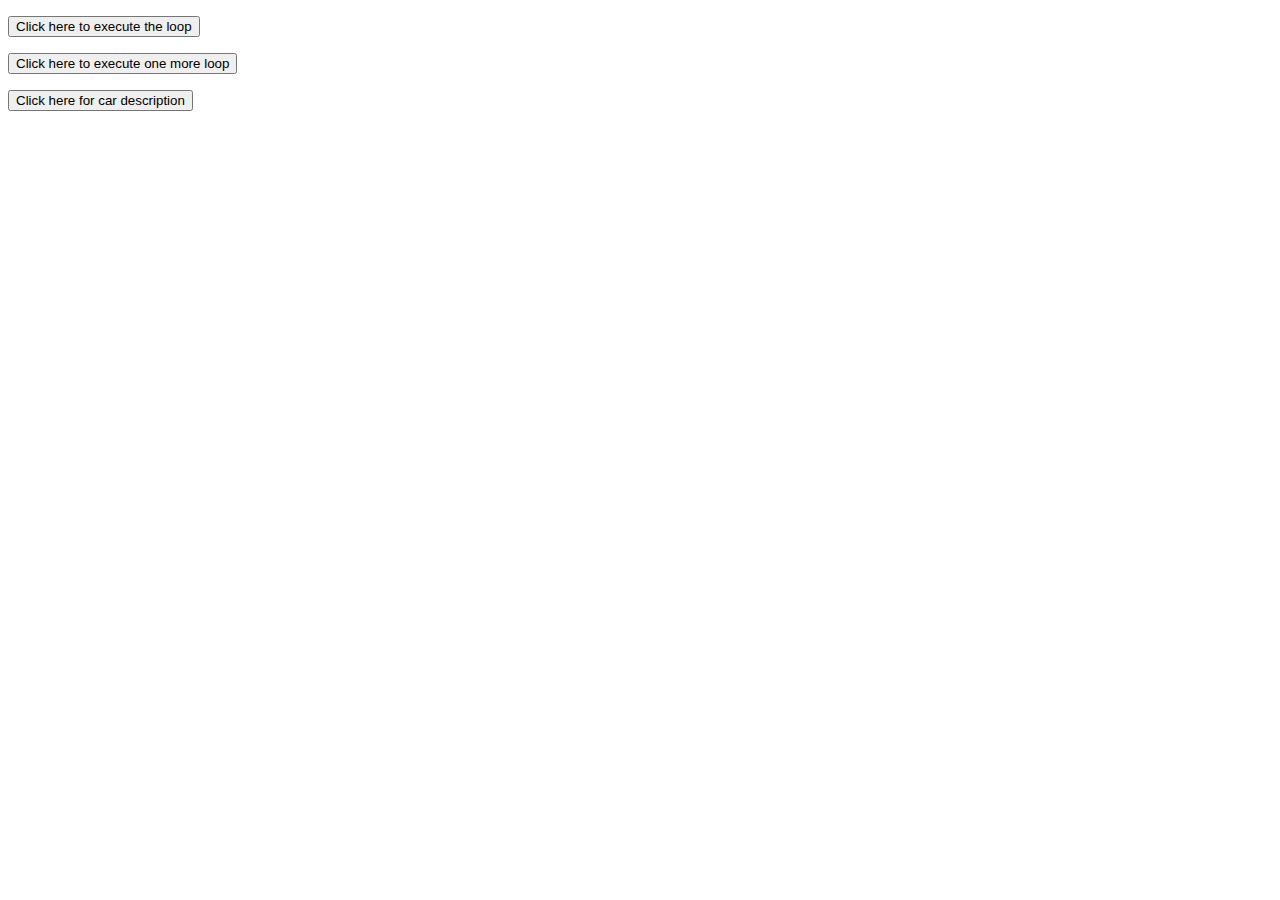
<file: Basic JavaScript Projects/Project10_loops_arrays/index.html>
<!DOCTYPE html>
<html lang="en">
<head>
    <meta charset="UTF-8">
    <meta http-equiv="X-UA-Compatible" content="IE=edge">
    <meta name="viewport" content="width=device-width, initial-scale=1.0">
    <title>Document</title>
    <script src="JS/main.js"></script>
</head>
<body>

  <p id="Loop"></p>
  <button onclick="While_loop_func()">Click here to execute the loop</button>

  <p id="List_of_Instruments"></p>
  <button onclick="For_loop_func()">Click here to execute one more loop</button>
  
  <p id="Car"></p>
<button onclick="Car_func()">Click here for car description</button>
</body>
</html>
</file>
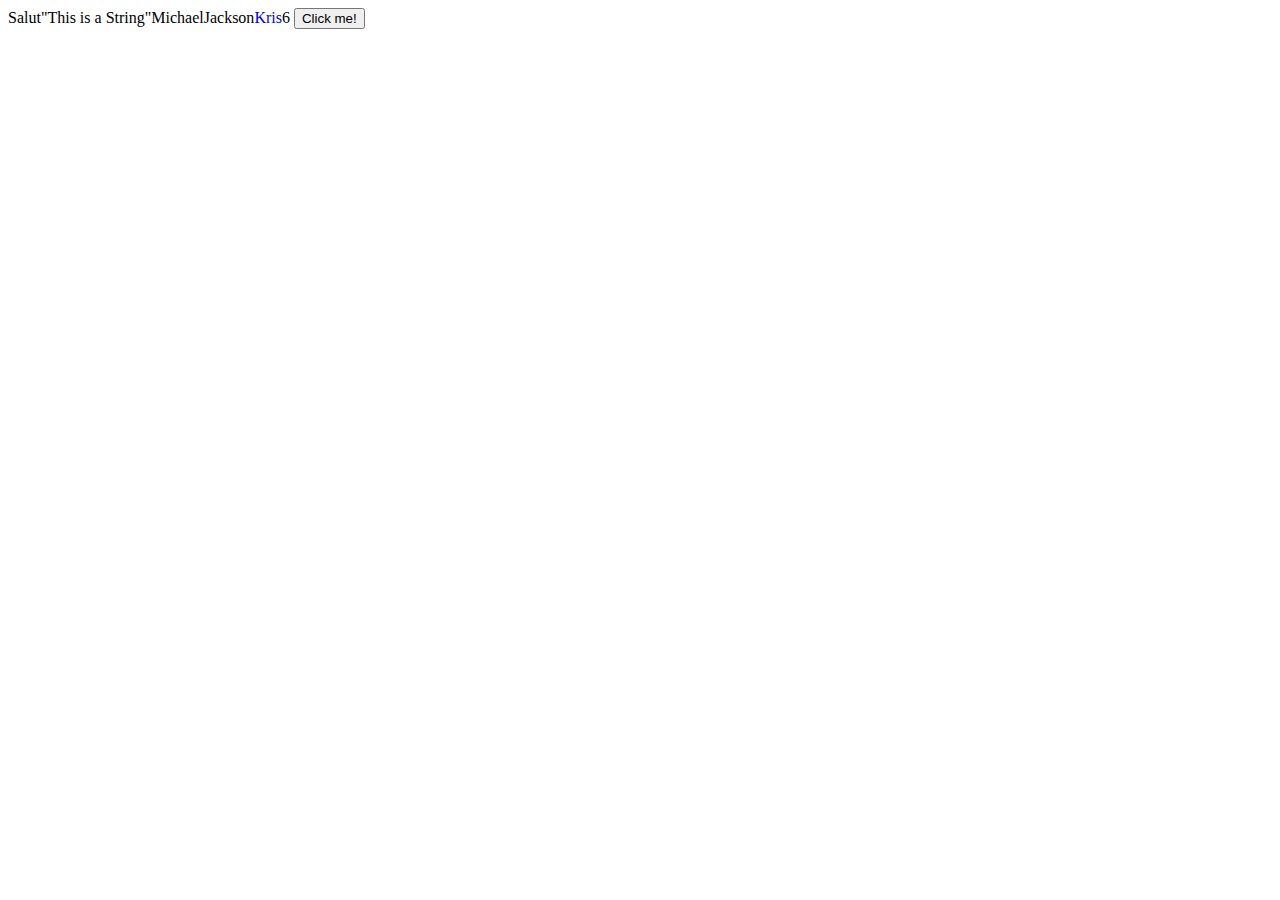
<file: Basic JavaScript Projects/Project1_expressions_alert/index.html>
<!DOCTYPE html>
<html lang="en">
<head>
    <meta charset="UTF-8">
    <meta http-equiv="X-UA-Compatible" content="IE=edge">
    <meta name="viewport" content="width=device-width, initial-scale=1.0">
    <title>Document</title>
    <script src="JS/main.js"></script>
</head>
<body>
    <button onclick="My_First_Function()" id="Green_Text">
    Click me!
    </button>
</body>
</html>
</file>
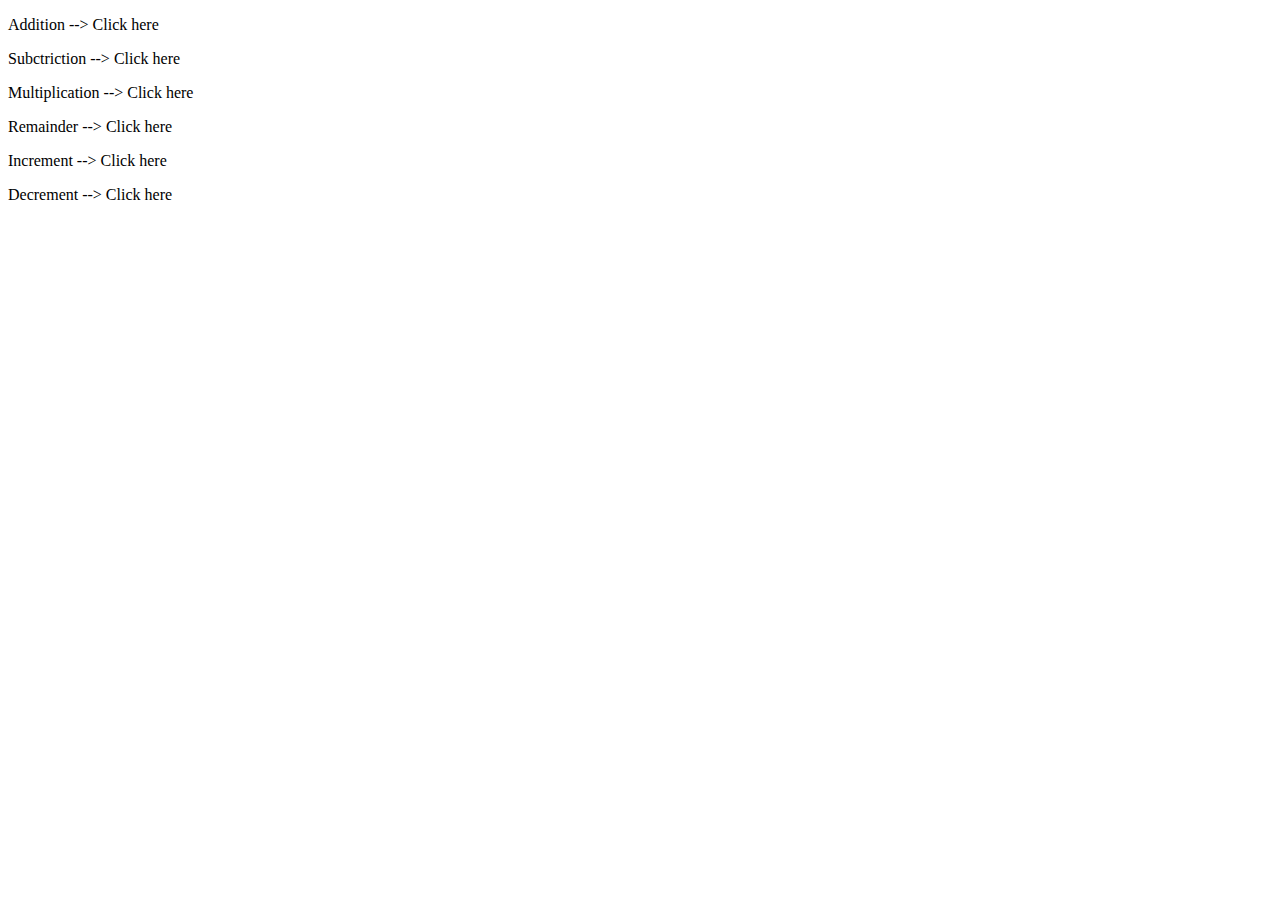
<file: Basic JavaScript Projects/Project3_math_operators/index.html>
<!DOCTYPE html>
<html lang="en">
<head>
    <meta charset="UTF-8">
    <meta http-equiv="X-UA-Compatible" content="IE=edge">
    <meta name="viewport" content="width=device-width, initial-scale=1.0">
    <title>Document</title>
    <script src="JS/main.js"></script>
</head>
<body>
    <p id="Addition" onclick="add_function(3,5)">Addition --> Click here</p>
    <p id="Subctriction" onclick="subst_function(3,5)">Subctriction --> Click here</p>
    <p id="Multiplication" onclick="mult_function(3,5)">Multiplication --> Click here</p>
    <p id="Remainder" onclick="mod_function(3,5)">Remainder --> Click here</p>
    <p id="Increment" onclick="increment_function(3)">Increment --> Click here</p>
    <p id="Decrement" onclick="decrement_function(3)">Decrement --> Click here</p>
</body>
</html>
</file>
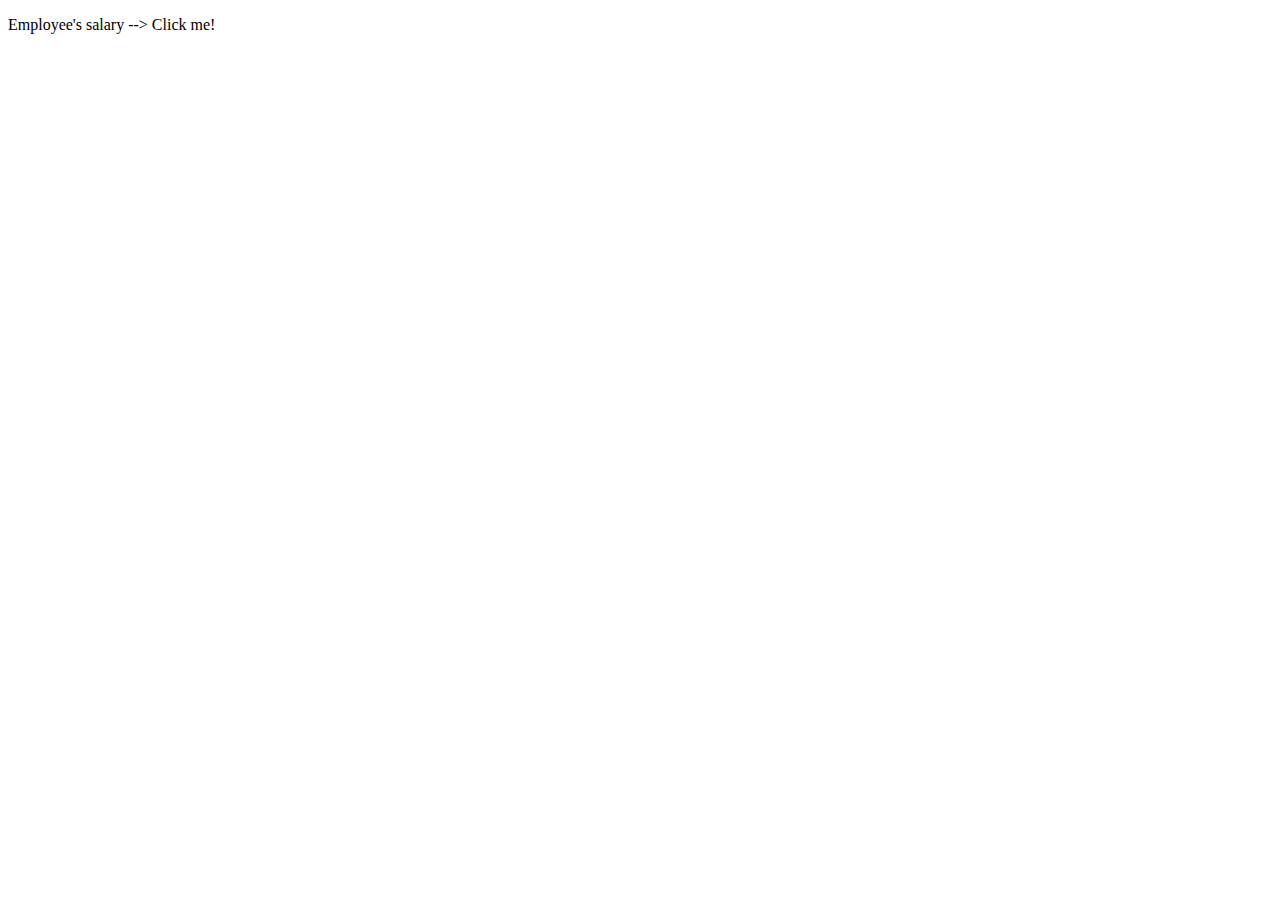
<file: Basic JavaScript Projects/Project4_dictionaries/index.html>
<!DOCTYPE html>
<html lang="en">
<head>
    <meta charset="UTF-8">
    <meta http-equiv="X-UA-Compatible" content="IE=edge">
    <meta name="viewport" content="width=device-width, initial-scale=1.0">
    <title>Document</title>
    <script src="JS/main.js"></script>
</head>
<body>
    <p id="Dictionary" onclick="getEmployeesSalary ()">Employee's salary --> Click me!</p>
</body>
</html>
</file>
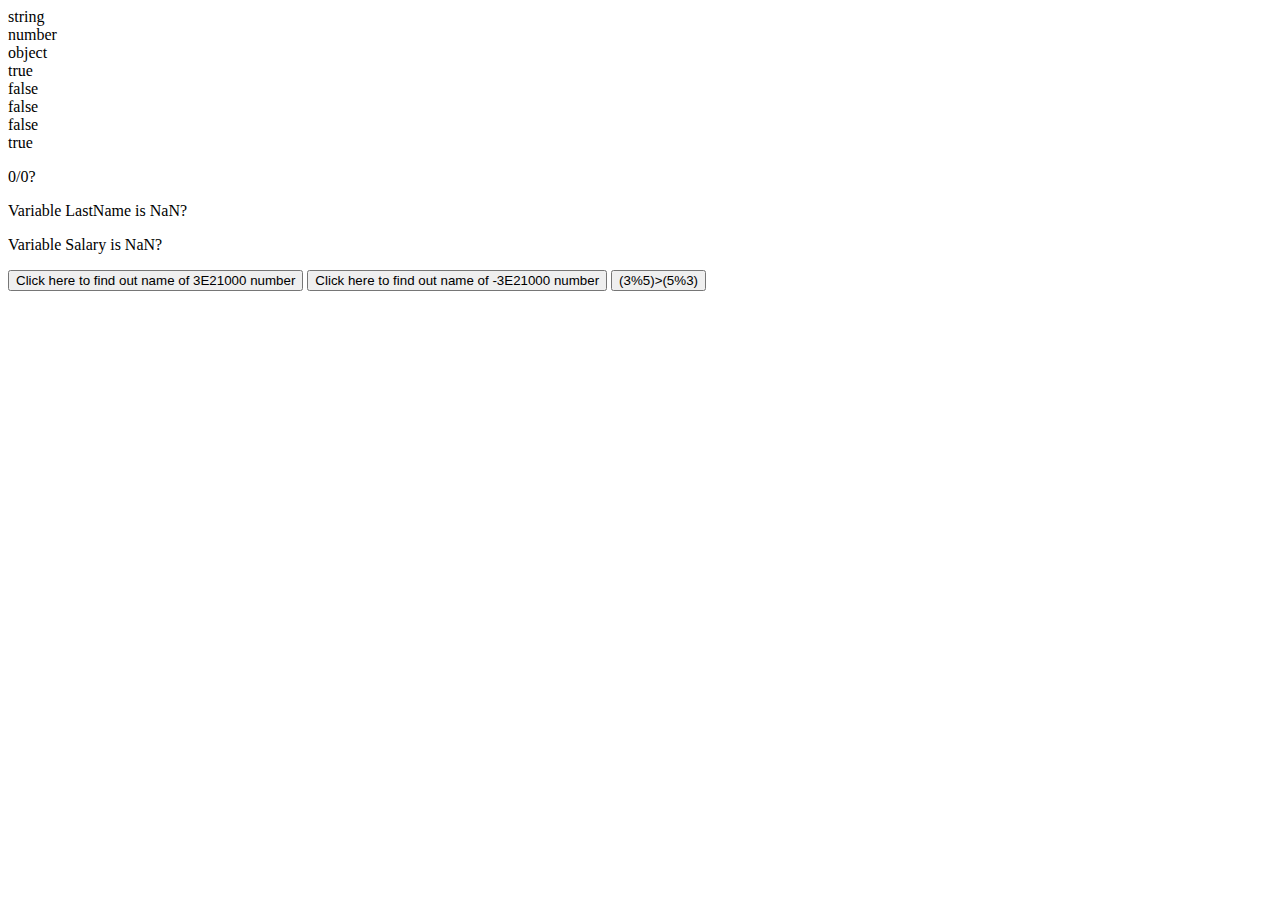
<file: Basic JavaScript Projects/Project5_comparisons_type_coercion/index.html>
<!DOCTYPE html>
<html lang="en">
<head>
    <meta charset="UTF-8">
    <meta http-equiv="X-UA-Compatible" content="IE=edge">
    <meta name="viewport" content="width=device-width, initial-scale=1.0">
    <title>Document</title>
    <script src="JS/main.js"></script>
</head>
<body>
    <p id="NaN" onclick="nan_func()">0/0?</p>
    <p id="true" onclick="true_func()">Variable LastName is NaN?</p>
    <p id="false" onclick="false_func()">Variable Salary is NaN?</p>
    <button id="infinity" onclick="infinity_func()">Click here to find out name of 3E21000 number</button>
    <button id="neg_infinity" onclick="neg_infinity_func()">Click here to find out name of -3E21000 number</button>
    <button id="bool" onclick="bool_func()">(3%5)>(5%3)</button>
</body>
</html>
</file>
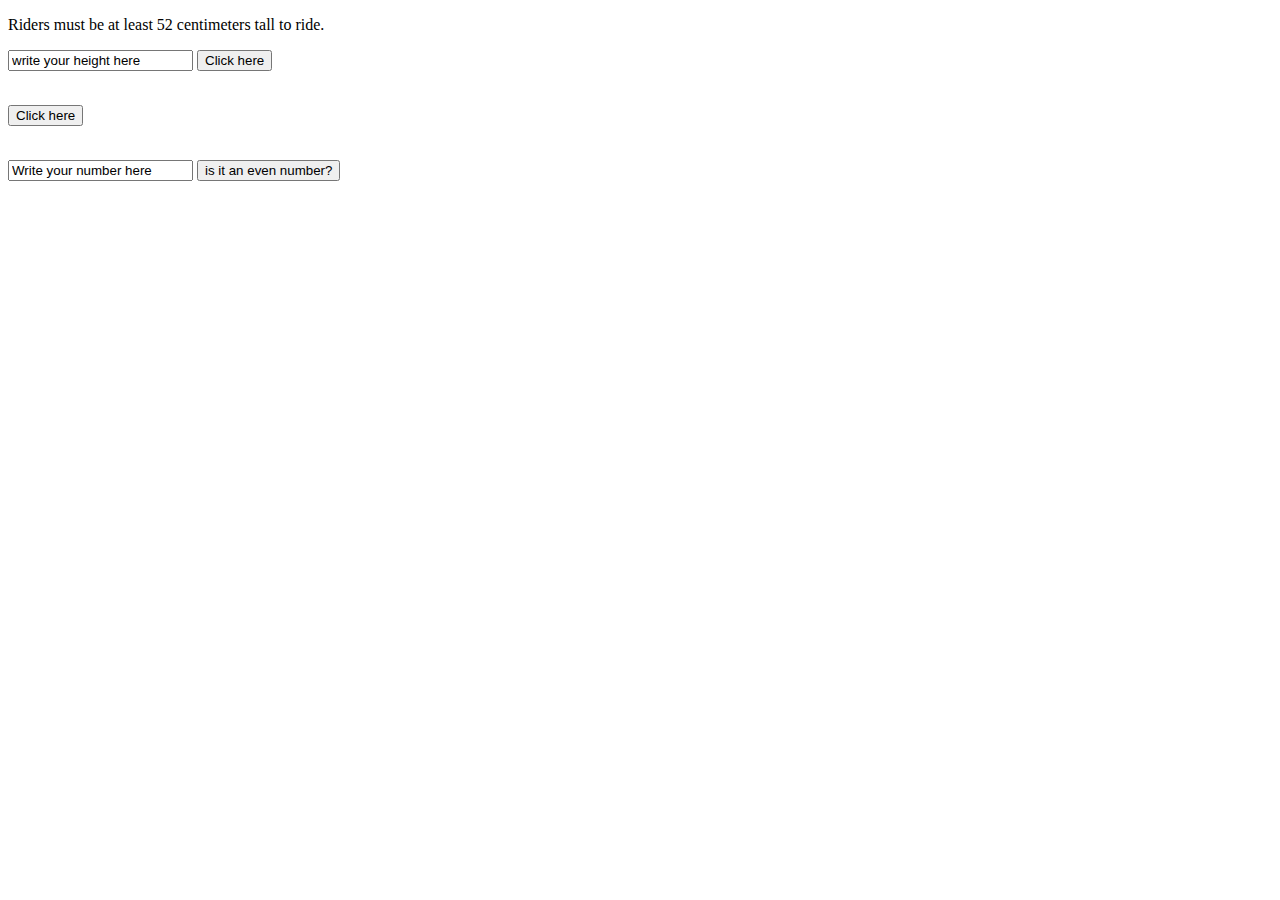
<file: Basic JavaScript Projects/Project6_ternary__operators_constructors/index.html>
<!DOCTYPE html>
<html lang="en">
<head>
    <meta charset="UTF-8">
    <meta http-equiv="X-UA-Compatible" content="IE=edge">
    <meta name="viewport" content="width=device-width, initial-scale=1.0">
    <title>Document</title>
    <script src="JS/main.js"></script>
</head>
<body>
    <p>Riders must be at least 52 centimeters tall to ride.</p>
    <input id="Height" value="write your height here"/>
    <button onclick="Ride_Function()">Click here</button>
    <p id="Ride"></p><br>

    <button onclick="createObj()">Click here</button>
    <p id="Constructors"></p><br>

    <input id="Number" value="Write your number here"/>
    <button id="Nested function" onclick="count_func ()">is it an even number?</button>
</body>
</html>
</file>
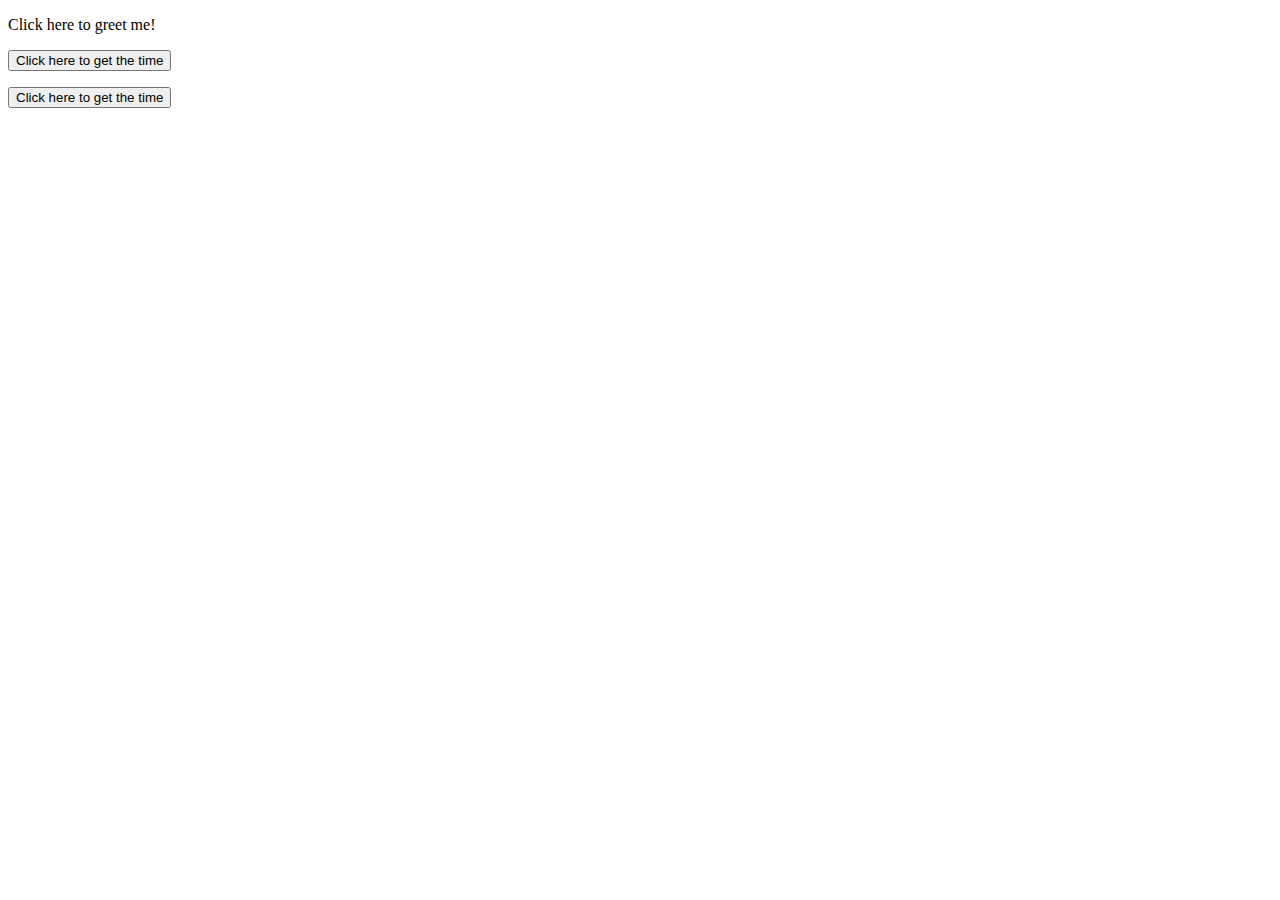
<file: Basic JavaScript Projects/Project7_scope_time_function/index.html>
<!DOCTYPE html>
<html lang="en">
<head>
    <meta charset="UTF-8">
    <meta http-equiv="X-UA-Compatible" content="IE=edge">
    <meta name="viewport" content="width=device-width, initial-scale=1.0">
    <title>Document</title>
    <script src="JS/main.js"></script>
</head>
<body>
    <p id="Greeting" onclick="get_Date()">Click here to greet me!</p>

    <p id="Time_of_day"></p>
    <button onclick="Time_func()">Click here to get the time</button>

    <p id="Time_of_day_error"></p>
    <button onclick="Time_func_error()">Click here to get the time</button>
</body>
</html>
</file>
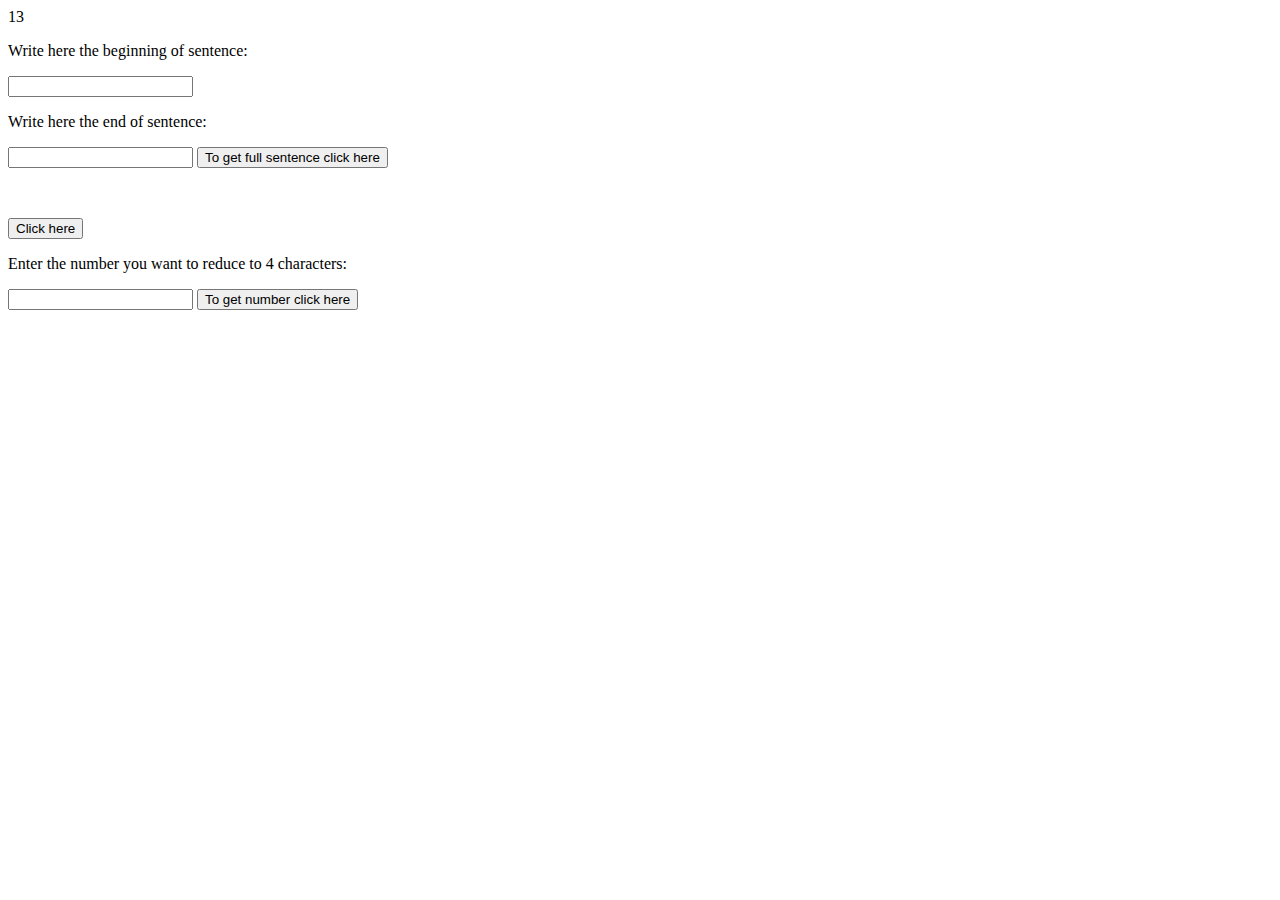
<file: Basic JavaScript Projects/Project8_string_methods/index.html>
<!DOCTYPE html>
<html lang="en">
<head>
    <meta charset="UTF-8">
    <meta http-equiv="X-UA-Compatible" content="IE=edge">
    <meta name="viewport" content="width=device-width, initial-scale=1.0">
    <title>Document</title>
    <script src="JS/main.js"></script>
</head>
<body>
    <p>Write here the beginning of sentence:</p>
    <input id="Beginning" value=""/>

    <p>Write here the end of sentence:</p>
    <input id="End" value=""/>

    <button onclick="Concat_Function()">To get full sentence click here</button>
    <p id="Full"></p><br>

    <p id="slice"></p>
    <button onclick="slice_func()">Click here</button>

    <p>Enter the number you want to reduce to 4 characters:</p>
    <input id="number" value=""/>
    <button onclick="Cut_Function()">To get number click here</button>
    <p id="Result"></p><br>

</body>
</html>
</file>
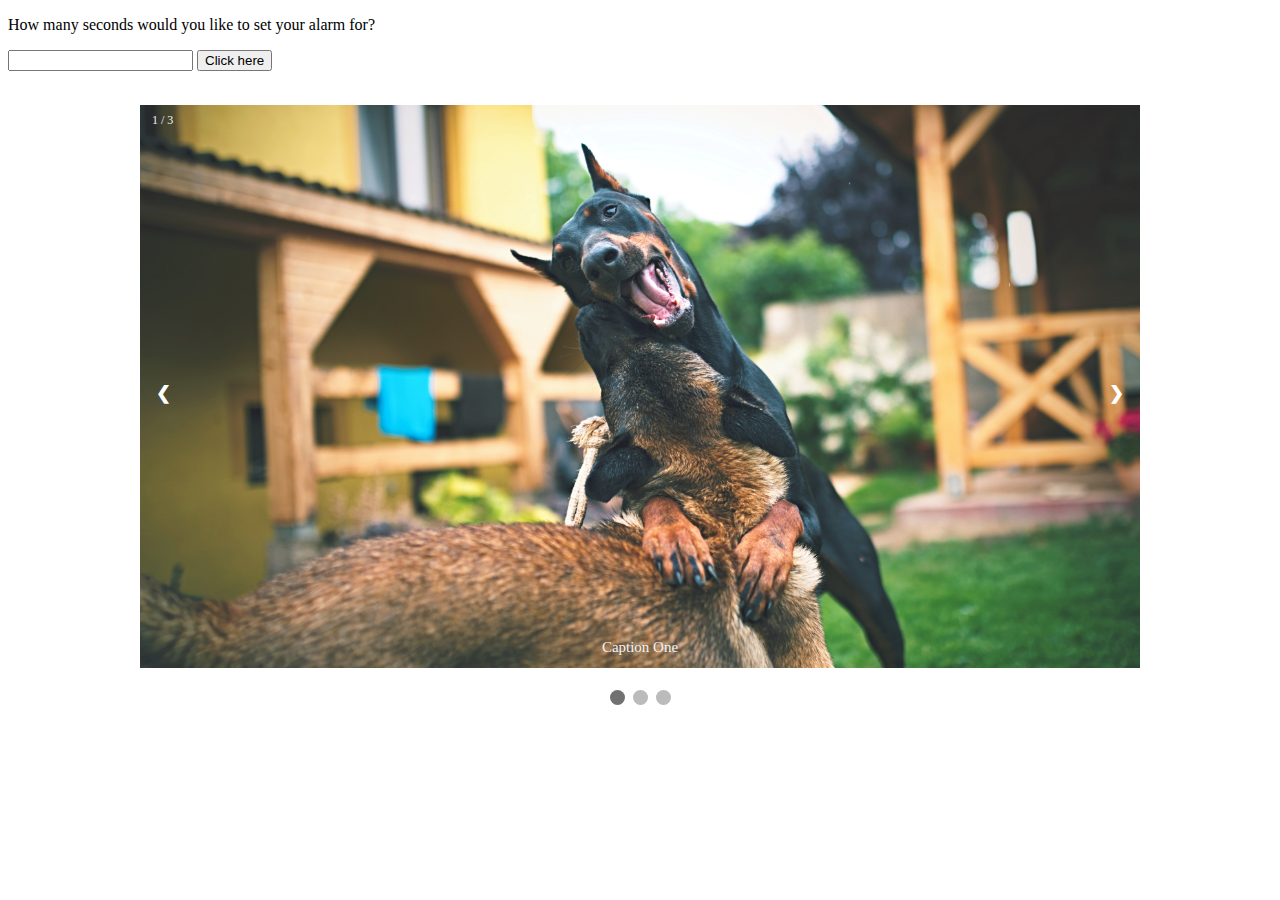
<file: Basic JavaScript Projects/Project9_countdown_slideshow/index.html>
<!DOCTYPE html>
<html lang="en">
<head>
    <meta charset="UTF-8">
    <meta http-equiv="X-UA-Compatible" content="IE=edge">
    <meta name="viewport" content="width=device-width, initial-scale=1.0">
    <title>Document</title>
    <link rel="stylesheet" type="text/css" href="./CSS/main.css">
</head>
<body>
    <p>How many seconds would you like to set your alarm for?</p>
    <input id="seconds" value=""/>
    <button onclick="CountDown_Function()">Click here</button>
    <p id="timer"></p><br>

    <!-- Slideshow container -->
<div class="slideshow-container">

    <!-- Full-width images with number and caption text -->
    <div class="mySlides fade">
      <div class="numbertext">1 / 3</div>
      <img src="./Images/img1.jpg" style="width:100%">
      <div class="text">Caption One</div>
    </div>
  
    <div class="mySlides fade">
      <div class="numbertext">2 / 3</div>
      <img src="./Images/img2.jpg" style="width:100%">
      <div class="text">Caption Two</div>
    </div>
  
    <div class="mySlides fade">
      <div class="numbertext">3 / 3</div>
      <img src="./Images/img3.jpg" style="width:100%">
      <div class="text">Caption Three</div>
    </div>
  
    <!-- Next and previous buttons -->
    <a class="prev" onclick="plusSlides(-1)">&#10094;</a>
    <a class="next" onclick="plusSlides(1)">&#10095;</a>
  </div>
  <br>
  
  <!-- The dots/circles -->
  <div style="text-align:center">
    <span class="dot" onclick="currentSlide(1)"></span>
    <span class="dot" onclick="currentSlide(2)"></span>
    <span class="dot" onclick="currentSlide(3)"></span>
  </div>
  
  <script src="JS/main.js"></script>
</body>
</html>
</file>
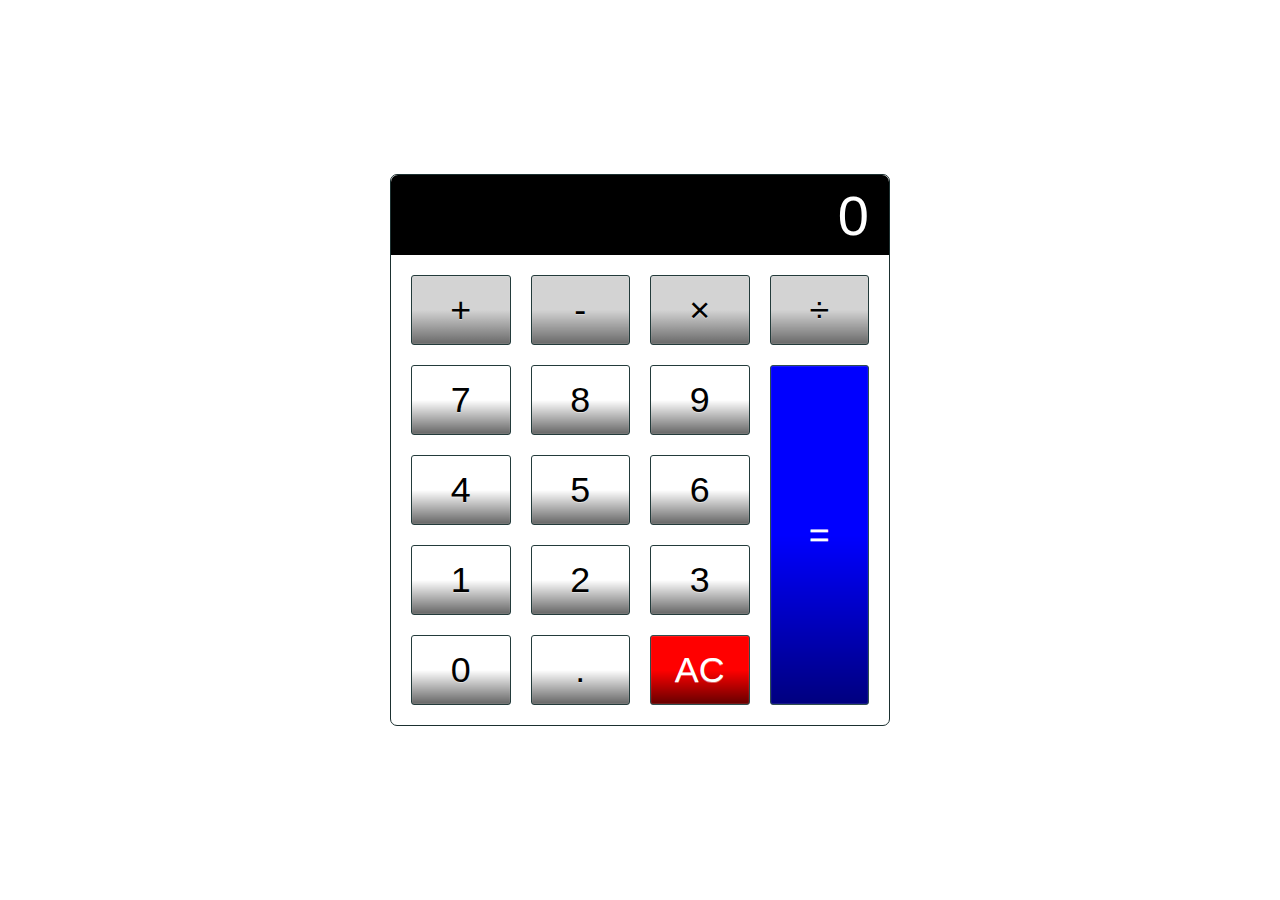
<file: JavaScript Projects/calculator.html>
<!DOCTYPE html>
<html lang="en">

<head>
  <meta charset="UTF-8">
  <meta http-equiv="X-UA-Compatible" content="IE=edge">
  <meta name="author" content="Kristina Hodomska">
  <title>Calculator</title>
  <script src="JavaScript/Calculator_JavaScript.js" defer></script>
  <link rel="stylesheet" href="CSS/Calculator_CSS.css">
</head>

<body>
  <div class="calculator">
    <input type="text" class="calculator-screen" value="0" disabled>
    <div class="calculator-keys">
      <button type="button" class="operator" value="+">+</button>
      <button type="button" class="operator" value="-">-</button>
      <button type="button" class="operator" value="*">&times;</button>
      <button type="button" class="operator" value="/">&divide;</button>

      <button type="button" value="7">7</button>
      <button type="button" value="8">8</button>
      <button type="button" value="9">9</button>

      <button type="button" value="4">4</button>
      <button type="button" value="5">5</button>
      <button type="button" value="6">6</button>

      <button type="button" value="1">1</button>
      <button type="button" value="2">2</button>
      <button type="button" value="3">3</button>

      <button type="button" value="0">0</button>

      <button type="button" class="decimal func" value=".">.</button>
      <button type="button" class="all-clear func" value="all-clear">AC</button>
      <button type="button" class="equal-sign operator" value="=">=</button>

    </div>
  </div>
</body>

</html>
</file>
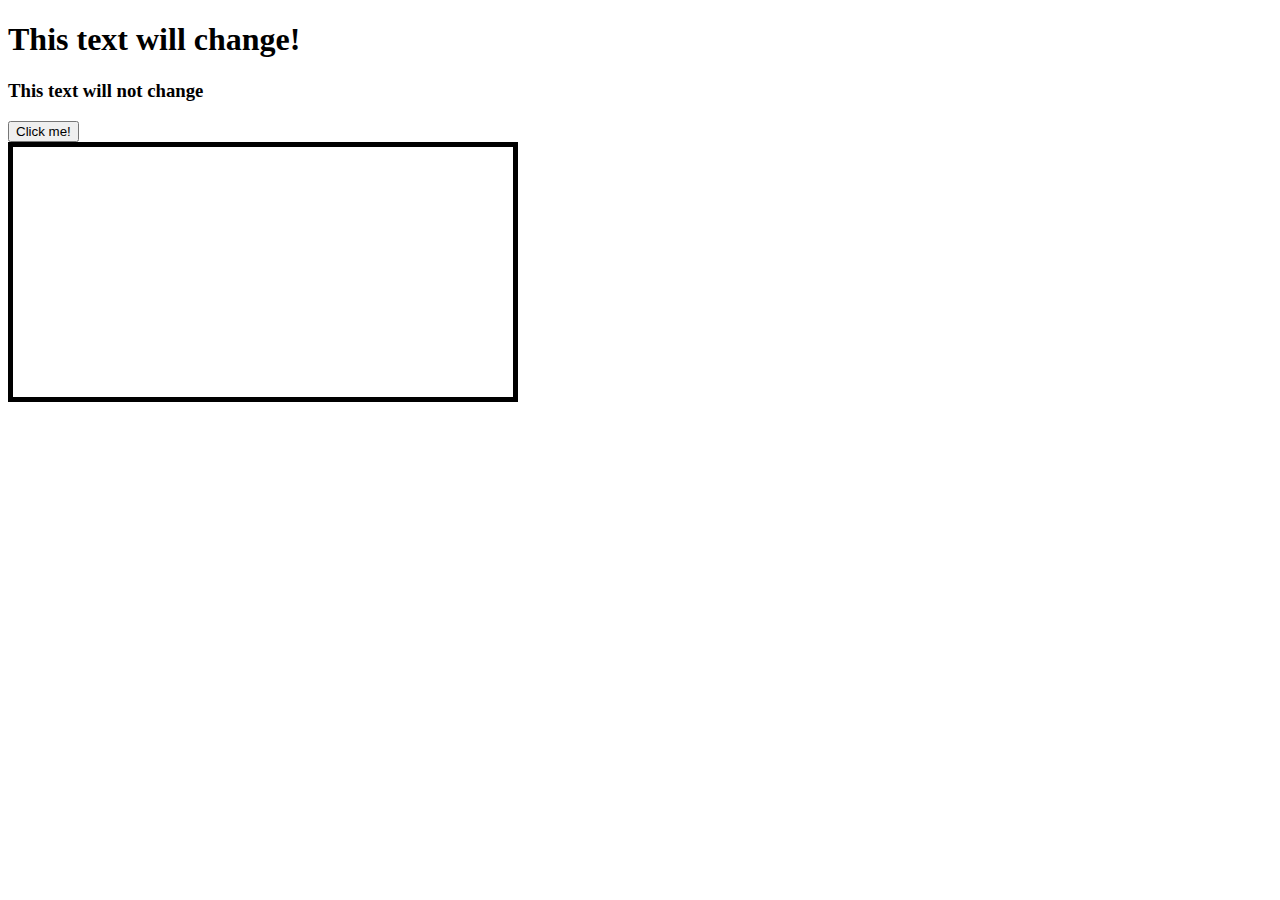
<file: JavaScript Projects/HTML_1.html>
<!DOCTYPE html>
<html lang="en">
<head>
    <meta charset="UTF-8">
    <meta http-equiv="X-UA-Compatible" content="IE=edge">
    <meta name="viewport" content="width=device-width, initial-scale=1.0">
    <title>Document</title>
</head>
<body>
    <h1 class="Click">This text will change!</h1>
    <h3 class="Click">This text will not change</h3>

    <button onclick="my_func()">Click me!</button>
    <br>

    <canvas id="myCanvas" width="500" height="250" style="border: 5px solid black;"></canvas>


    <script src="JavaScript/JavaScript_1.js"></script>
</body>
</html>
</file>
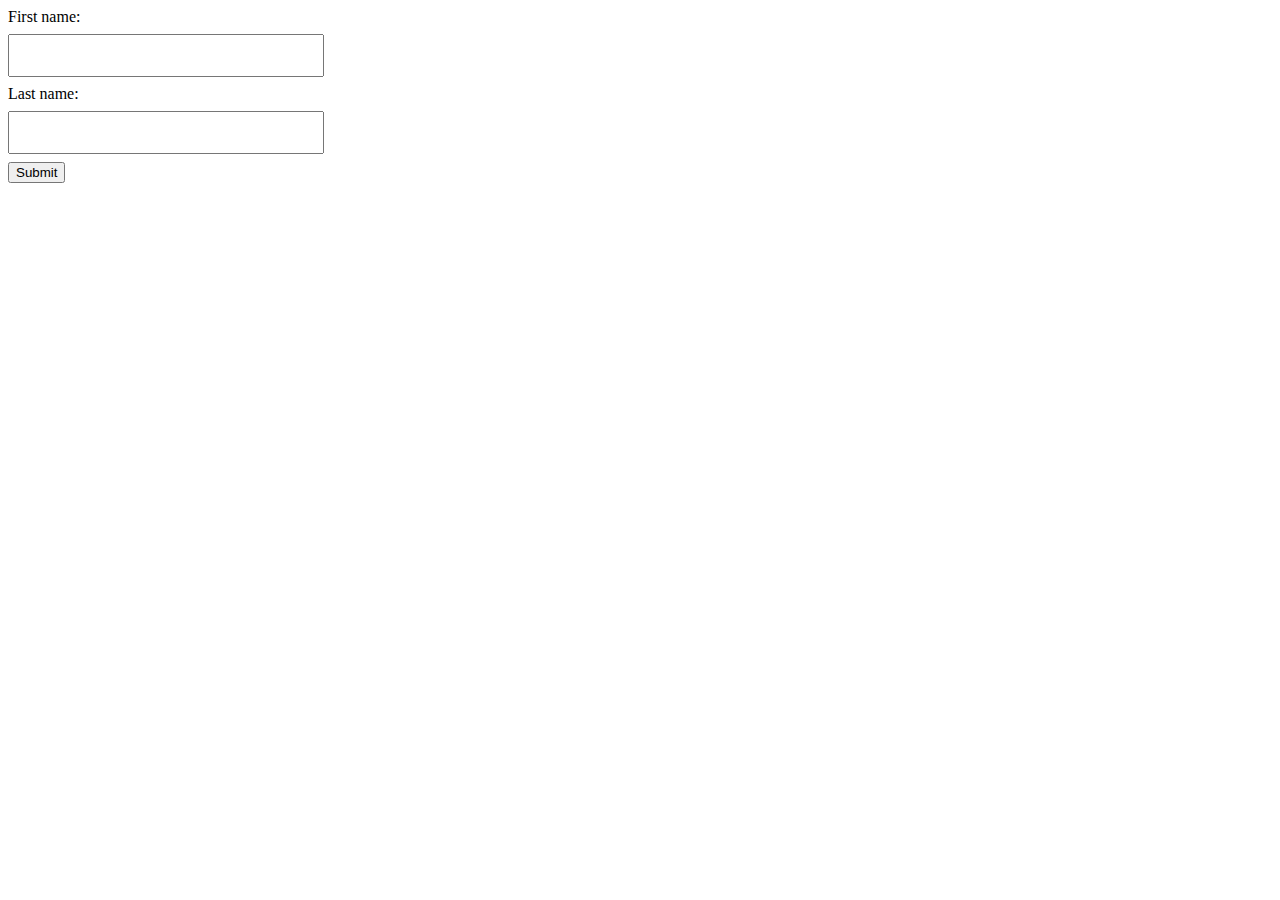
<file: JavaScript Projects/HTML_2.html>
<!DOCTYPE html>
<html lang="en">
<head>
    <meta charset="UTF-8">
    <meta http-equiv="X-UA-Compatible" content="IE=edge">
    <meta name="viewport" content="width=device-width, initial-scale=1.0">
    <title>Document</title>

    <link rel="stylesheet" type="text/css" href="./CSS/CSS_1.css">
</head>
<body>
    
    <form name="myForm" action="/action_page.php" onsubmit="return validateForm()" method="post">
        <label for="fname">First name:</label><br>
        <input type="text" id="fname" name="fname"><br>
        <label for="lname">Last name:</label><br>
        <input type="text" id="lname" name="lname"><br>
        <input type="submit" value="Submit">
    </form>        

    <script src="JavaScript/JavaScript_2.js"></script>
</body>
</html>
</file>
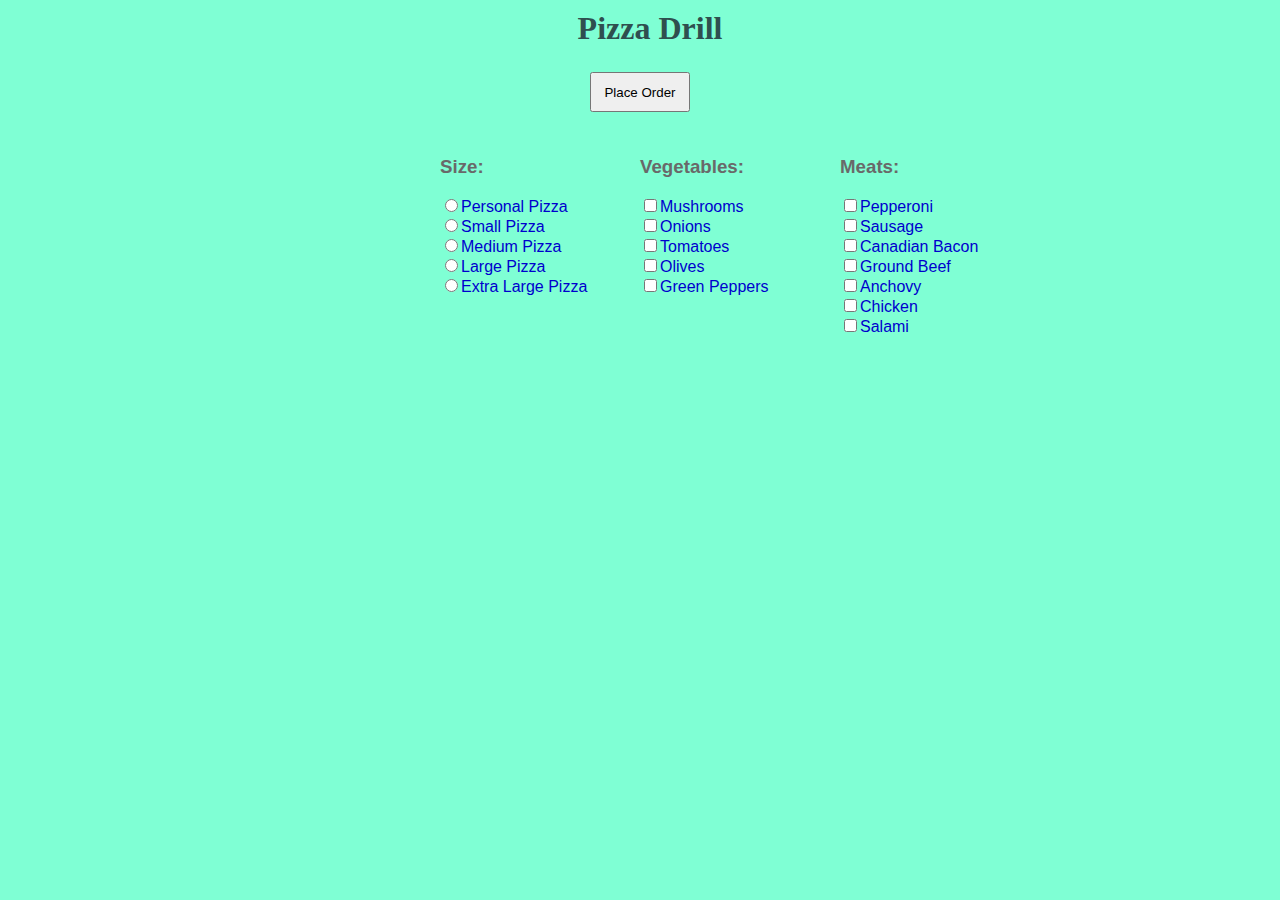
<file: JavaScript Projects/Pizza_Project/Pizza.html>
<!DOCTYPE html>
<html lang="en">
<head>
    <meta charset="UTF-8">
    <meta http-equiv="X-UA-Compatible" content="IE=edge">
    <meta name="viewport" content="width=device-width, initial-scale=1.0">
    <title>Pizza Drill</title>
    <script src="Pizza_JavaScript/Pizza.js" defer></script>
    <link rel="stylesheet" type="text/css" href="Pizza_CSS/Pizza.css"/>
</head>
<body>
    <div id="menuBG">
        <h1 style="margin: 0 0px 0 20px;">Pizza Drill</h1>
        <input id="btnOrder" type="button" onclick="getReceipt()" value="Place Order">
        <form id="frmMenu">
            <div class="menu left">
                <h3>Size:</h3>
                <input class="size" type="radio" name="Size"
                    value="Personal Pizza">Personal Pizza<br>
                <input class="size" type="radio" name="Size"
                    value="Small Pizza">Small Pizza<br>
                <input class="size" type="radio" name="Size"
                    value="Medium Pizza">Medium Pizza<br>
                <input class="size" type="radio" name="Size"
                    value="Large Pizza">Large Pizza<br>
                <input class="size" type="radio" name="Size"
                    value="Extra Large Pizza">Extra Large Pizza<br>                                                
            </div>

            <div class="menu center">
                <h3>Vegetables:</h3>
                <input class="toppings" type="checkbox" name="Topping"
                    value="Mushrooms">Mushrooms<br>
                <input class="toppings" type="checkbox" name="Topping"
                    value="Onions">Onions<br>
                <input class="toppings" type="checkbox" name="Topping"
                    value="Tomatoes">Tomatoes<br>
                <input class="toppings" type="checkbox" name="Topping"
                    value="Olives">Olives<br>
                <input class="toppings" type="checkbox" name="Topping"
                    value="Green Peppers">Green Peppers<br>
            </div>

            <div class="menu right">
                <h3>Meats:</h3>
                <input class="toppings" type="checkbox" name="Topping"
                    value="Pepperoni">Pepperoni<br>
                <input class="toppings" type="checkbox" name="Topping"
                    value="Sausage">Sausage<br>
                <input class="toppings" type="checkbox" name="Topping"
                    value="Canadian Bacon">Canadian Bacon<br>
                <input class="toppings" type="checkbox" name="Topping"
                    value="Ground Beef">Ground Beef<br>
                <input class="toppings" type="checkbox" name="Topping"
                    value="Anchovy">Anchovy<br>
                <input class="toppings" type="checkbox" name="Topping"
                    value="Chicken">Chicken<br>  
                <input class="toppings" type="checkbox" name="Topping"
                    value="Salami">Salami<br>                                                                                                    
            </div>

            <div id="cart">
                <div id="showText"></div>
                <div id="totalPrice"></div>
            </div>
        </form>
    </div>   
</body>
</html>
</file>
<file: Basic JavaScript Projects/Project9_countdown_slideshow/CSS/main.css>
* {box-sizing:border-box}

/* Slideshow container */
.slideshow-container {
  max-width: 1000px;
  position: relative;
  margin: auto;
}

/* Hide the images by default */
.mySlides {
  display: none;
}

/* Next & previous buttons */
.prev, .next {
  cursor: pointer;
  position: absolute;
  top: 50%;
  width: auto;
  margin-top: -22px;
  padding: 16px;
  color: white;
  font-weight: bold;
  font-size: 18px;
  transition: 0.6s ease;
  border-radius: 0 3px 3px 0;
  user-select: none;
}

/* Position the "next button" to the right */
.next {
  right: 0;
  border-radius: 3px 0 0 3px;
}

/* On hover, add a black background color with a little bit see-through */
.prev:hover, .next:hover {
  background-color: rgba(0,0,0,0.8);
}

/* Caption text */
.text {
  color: #f2f2f2;
  font-size: 15px;
  padding: 8px 12px;
  position: absolute;
  bottom: 8px;
  width: 100%;
  text-align: center;
}

/* Number text (1/3 etc) */
.numbertext {
  color: #f2f2f2;
  font-size: 12px;
  padding: 8px 12px;
  position: absolute;
  top: 0;
}

/* The dots/bullets/indicators */
.dot {
  cursor: pointer;
  height: 15px;
  width: 15px;
  margin: 0 2px;
  background-color: #bbb;
  border-radius: 50%;
  display: inline-block;
  transition: background-color 0.6s ease;
}

.active, .dot:hover {
  background-color: #717171;
}

/* Fading animation */
.fade {
  -webkit-animation-name: fade;
  -webkit-animation-duration: 1.5s;
  animation-name: fade;
  animation-duration: 1.5s;
}

@-webkit-keyframes fade {
  from {opacity: .4}
  to {opacity: 1}
}

@keyframes fade {
  from {opacity: .4}
  to {opacity: 1}
}
</file>
<file: JavaScript Projects/CSS/Calculator_CSS.css>
html {
    font-size: 70%;
    box-sizing: border-box;
}

*, *::before, *::after {
    margin: 0;
    padding: 0;
    box-sizing: inherit;
}

.calculator {
    border: 1.2px solid rgb(27, 48, 48);
    border-radius: 7px;
    position: absolute;
    top: 50%;
    left: 50%;
    transform: translate(-50%, -50%);
    width: 500px;
}

.calculator-screen {
    width: 100%;
    font-size: 5rem;
    height: 80px;
    border: none;
    background-color: black;
    color: white;
    text-align: right;
    padding-right: 20px;
    padding-left: 20px;
    border-radius: 7px 7px 0px 0px;
}

button {
    height: 70px;
    border-radius: 3px;
    border: 1px solid rgb(35, 59, 59);
    background-color: transparent;
    font-size: 3.2rem;
    color: black;
    background-image: linear-gradient(to bottom, transparent, transparent 50%, rgba(0, 0, 0, 0.6));
    text-shadow: 0 1px rgba(255, 255, 255, .4);
    box-shadow: inset 0 0 0 1px rgba(255, 255, 255, .05), 
        inset 0 1px 0 0 rgba(255, 255, 255, .05), 
        inset 0 -1px 0 0 rgba(255, 255, 255, .05), 
        0 1px 0 0 rgba(255, 255, 255, .05);
}

button:hover{
    background-color: #e1e1e1;
}

.operator{
    color: black;
    background-image: linear-gradient(to bottom, transparent, transparent 50%, rgba(0,0,0, .5));
    background-color: lightgray;
}

.all-clear{
    background-color: red;
    border-color: darkslategray;
    color: #fff;
}



.all-clear:hover{
    background-color: darkred;
}

.equal-sign{
    background-color: blue;
    border-color: darkslategray;
    color: #fff;
    height: 100%;
    grid-area: 2/4/6/5;
}

.equal-sign:hover{
    background-color: darkblue;
}

.calculator-keys{
    display: grid;
    grid-template-columns: repeat(4, 1fr);
    grid-gap: 20px;
    padding: 20px;
}
</file>
<file: JavaScript Projects/CSS/CSS_1.css>
input[type=text] {
    width: 25%;
    padding: 12px 20px;
    margin: 8px 0;
    box-sizing: border-box;
  }
</file>
<file: JavaScript Projects/Pizza_Project/Pizza_CSS/Pizza.css>
#menuBG {
    width: 400px;
    height: 470px;
    margin: 10px auto;
}

#frmMenu {
    width: 600px;
    height: 200px;
}

#totalPrice {
    width: 200px;
    height: 190px;
    margin: 20px auto;
    float: right;
}

.left {
    width: 200px;
    height: 200px;
    float: left;
}

.center {
	width:200px;
	height:200px;
	float:left;
	}

.right {
    width: 200px;
    height: 200px;
    float: right;
}

#showText {
    width: 200px;
    height: 190px;
    margin: 0px auto;
    float: left;
}

#cart {
    top: 0;
    margin: 0px auto;
    width: 400px;
    height: 200px;
}

#btnOrder {
    margin: 10px 0px 0px 100px;
    width: 100px;
    height: 40px;
    display: block;
	margin: 25px auto;
}

body {
    background-color: aquamarine;
}

h1 {
    font-family: Georgia, 'Times New Roman', Times, serif;
    color:darkslategray;
    text-align: center;
}

h3 {
    font-family: Verdana, Geneva, Tahoma, sans-serif;
    color: dimgray;
}

div {
    font-family:'Segoe UI', Tahoma, Geneva, Verdana, sans-serif;
    color:mediumblue;
}
</file>
